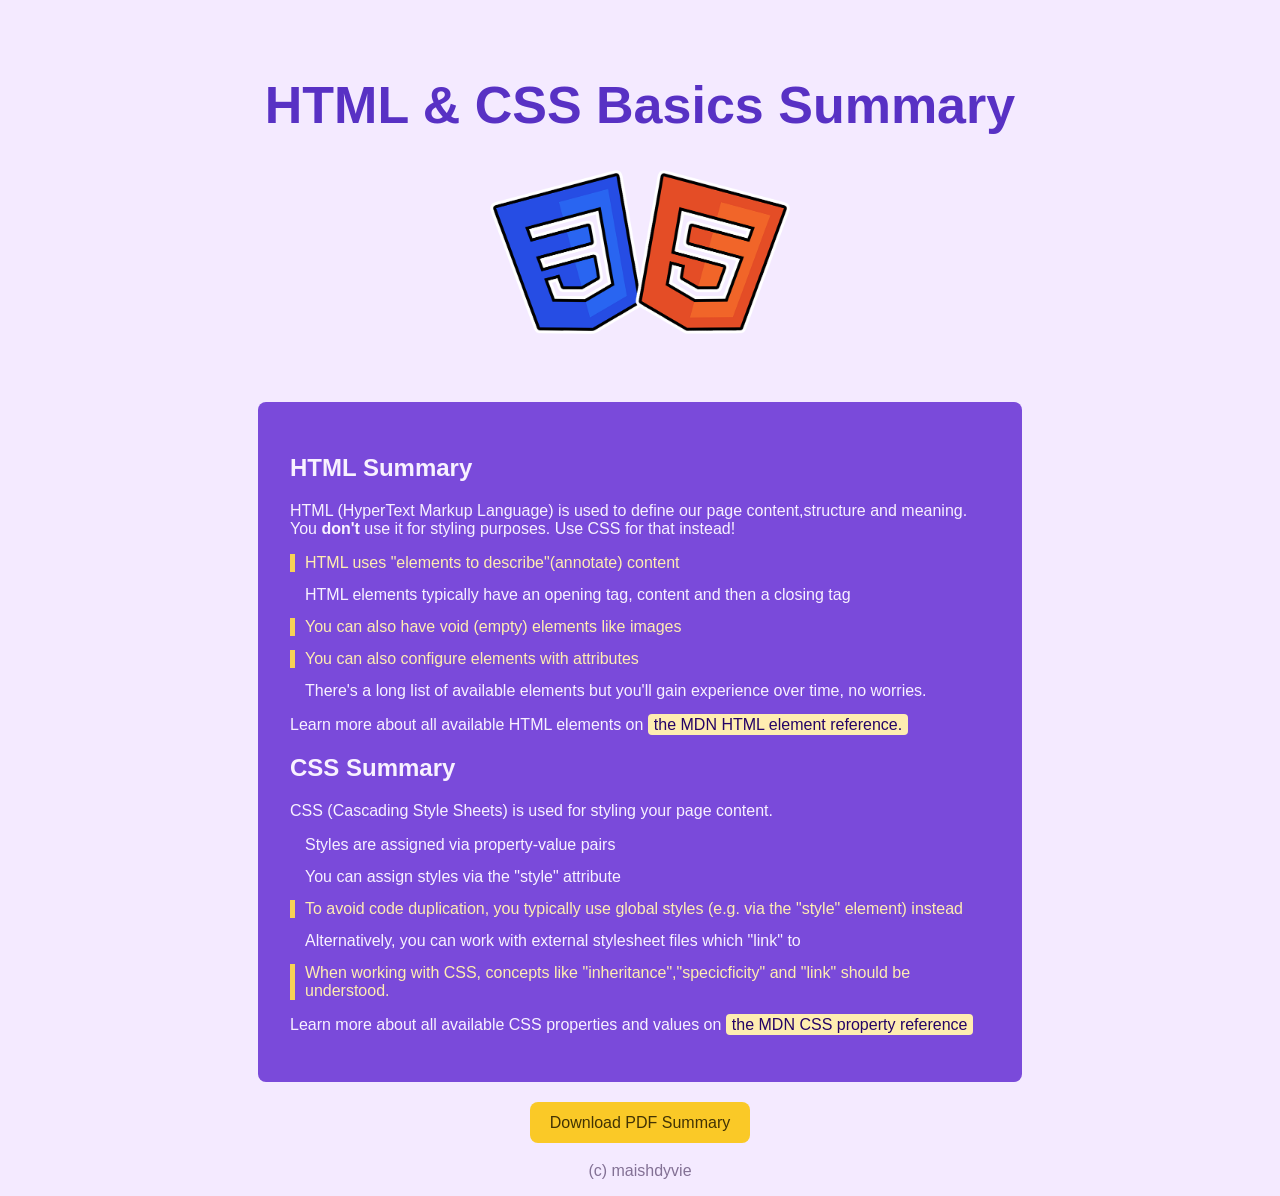
<file: intro/index.html>
<!DOCTYPE html>
<html lang="en">
  <head>
    <meta charset="UTF-8" />
    <meta name="viewport" content="width=device-width, initial-scale=1.0" />
    <title>HTML & CSS Basics Summary</title>
    <link rel="stylesheet" href="style.css" />
    <link rel="icon" href="android-chrome-512x512.png" type="image/x-icon" />
  </head>
  <body>
    <header>
      <h1>HTML & CSS Basics Summary</h1>
      <img src="html-css.png" alt="HTML&CSS logo" />
    </header>
    <main>
      <section>
        <h2>HTML Summary</h2>
        <p>
          HTML (HyperText Markup Language) is used to define our page
          content,structure and meaning. You
          <strong>don't</strong> use it for styling purposes. Use CSS for that
          instead!
        </p>
        <ul>
          <li class="extra-important">
            HTML uses "elements to describe"(annotate) content
          </li>
          <li>
            HTML elements typically have an opening tag, content and then a
            closing tag
          </li>
          <li class="extra-important">
            You can also have void (empty) elements like images
          </li>
          <li class="extra-important">
            You can also configure elements with attributes
          </li>
          <li>
            There's a long list of available elements but you'll gain experience
            over time, no worries.
          </li>
        </ul>
        <p>
          Learn more about all available HTML elements on
          <a
            href="https://developer.mozilla.org/en-US/docs/Web/HTML/Reference/Elements"
            >the MDN HTML element reference.</a
          >
        </p>
      </section>
      <section>
        <h2>CSS Summary</h2>
        <p>
          CSS (Cascading Style Sheets) is used for styling your page content.
        </p>
        <ul>
          <li>Styles are assigned via property-value pairs</li>
          <li>You can assign styles via the "style" attribute</li>
          <li class="extra-important">
            To avoid code duplication, you typically use global styles (e.g. via
            the "style" element) instead
          </li>
          <li>
            Alternatively, you can work with external stylesheet files which
            "link" to
          </li>
          <li class="extra-important">
            When working with CSS, concepts like "inheritance","specicficity"
            and "link" should be understood.
          </li>
        </ul>
        <p>
          Learn more about all available CSS properties and values on
          <a href="https://developer.mozilla.org/en-US/docs/Web/CSS/Reference"
            >the MDN CSS property reference</a
          >
        </p>
      </section>
    </main>
    <footer>
      <a href="html-css-basics-summary.pdf">Download PDF Summary</a>
      <p>(c) maishdyvie</p>
    </footer>
  </body>
</html>
</file>
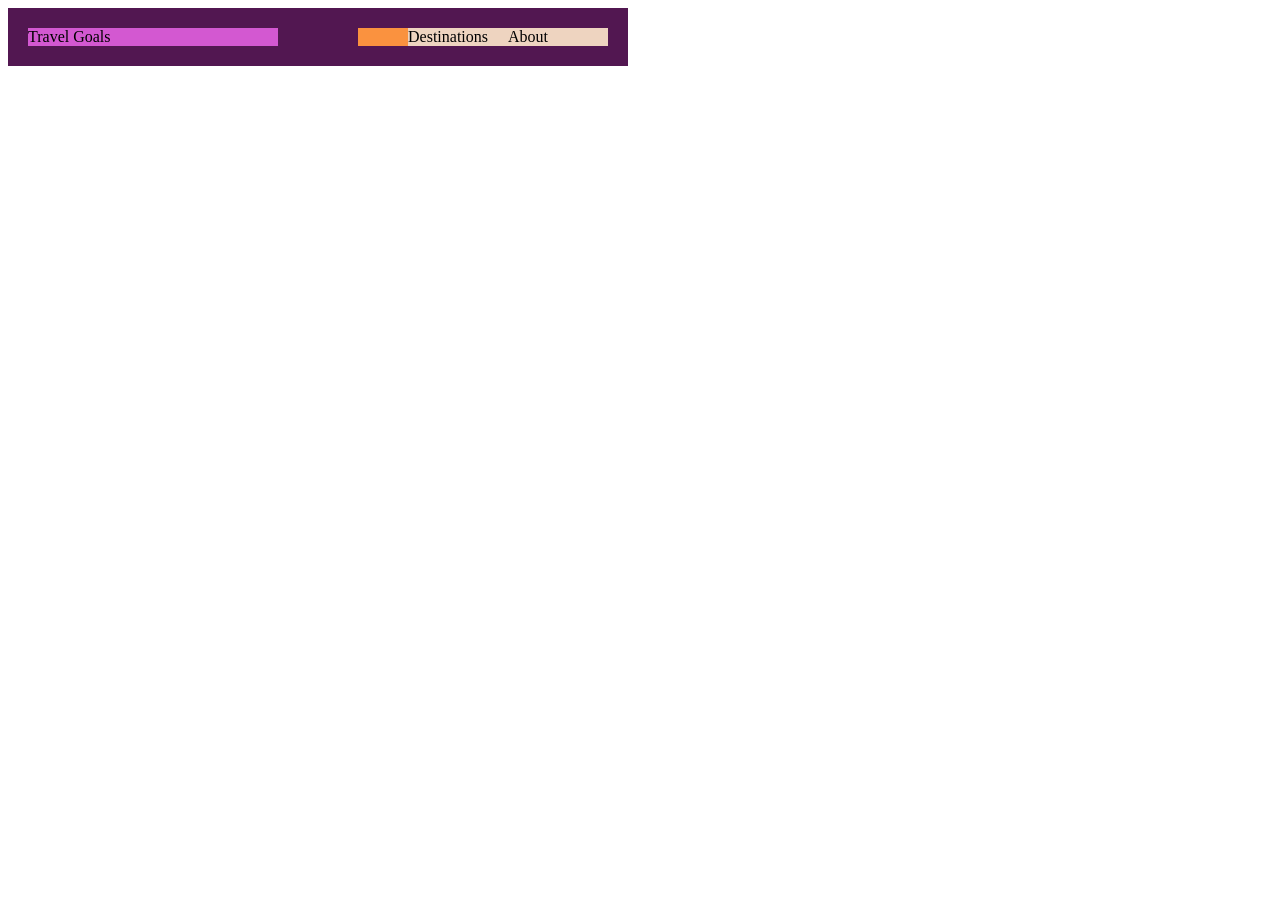
<file: flexbox/flexbox.html>
<!DOCTYPE html>
<html lang="en">
  <head>
    <meta charset="UTF-8" />
    <link rel="stylesheet" href="styles.css" />
    <title>Flexbox</title>
  </head>
  <body>
    <header id="container">
      <div>
        <p>Travel Goals</p>
      </div>
      <nav>
        <ul>
          <li>Destinations</li>
          <li>About</li>
        </ul>
      </nav>
    </header>
  </body>
</html>
</file>
<file: intro/style.css>
body {
  font-family: "Roboto", sans-serif;
  background-color: rgb(244, 234, 255);
}
h1 {
  font-size: 52px;
  color: rgb(88, 49, 196);
}
header {
  text-align: center;
  padding: 32px;
}
header img {
  width: 300px;
}
main {
  background-color: rgb(122, 74, 218);
  padding: 32px;
  width: 700px;
  margin: 32px auto;
  border-radius: 8px;
  color: rgb(248, 241, 255);
}
ul {
  margin: 0;
  padding: 0;
  list-style: none;
}
li {
  margin: 14px 0;
  padding-left: 10px;
  border-left: 5px solid transparent;
}
a {
  text-decoration: none;
  color: rgb(36, 3, 102);
  background-color: rgb(255, 237, 177);
  padding: 2px 6px;
  border-radius: 4px;
}
a:hover,
a:active {
  background-color: rgb(250, 201, 39);
}
footer {
  text-align: center;
}
footer p {
  color: rgb(131, 113, 149);
  margin-top: 30px;
}
footer a {
  padding: 12px 20px;
  border-radius: 8px;
  background-color: rgb(250, 201, 39);
  color: rgb(66, 51, 4);
}
footer a:hover,
footer a:active {
  background-color: rgb(255, 186, 58);
}
.extra-important {
  color: rgb(255, 237, 177);
  border-color: rgb(247, 209, 85);
}
</file>
<file: flexbox/styles.css>
#container {
  background-color: rgb(82, 23, 81);
  padding: 10px;
  width: 600px;
  display: flex;
  align-items: center;
  justify-content: space-between;
}

p {
  background-color: rgb(211, 88, 209);
  margin: 10px;
  width: 250px;
}

ul {
  background-color: rgb(250, 146, 63);
  list-style: none;
  width: 250px;
  margin: 10px;
  padding: 0;
  display: flex;
  justify-content: flex-end;
}

li {
  background-color: rgb(238, 212, 192);
  width: 100px;
}
</file>
